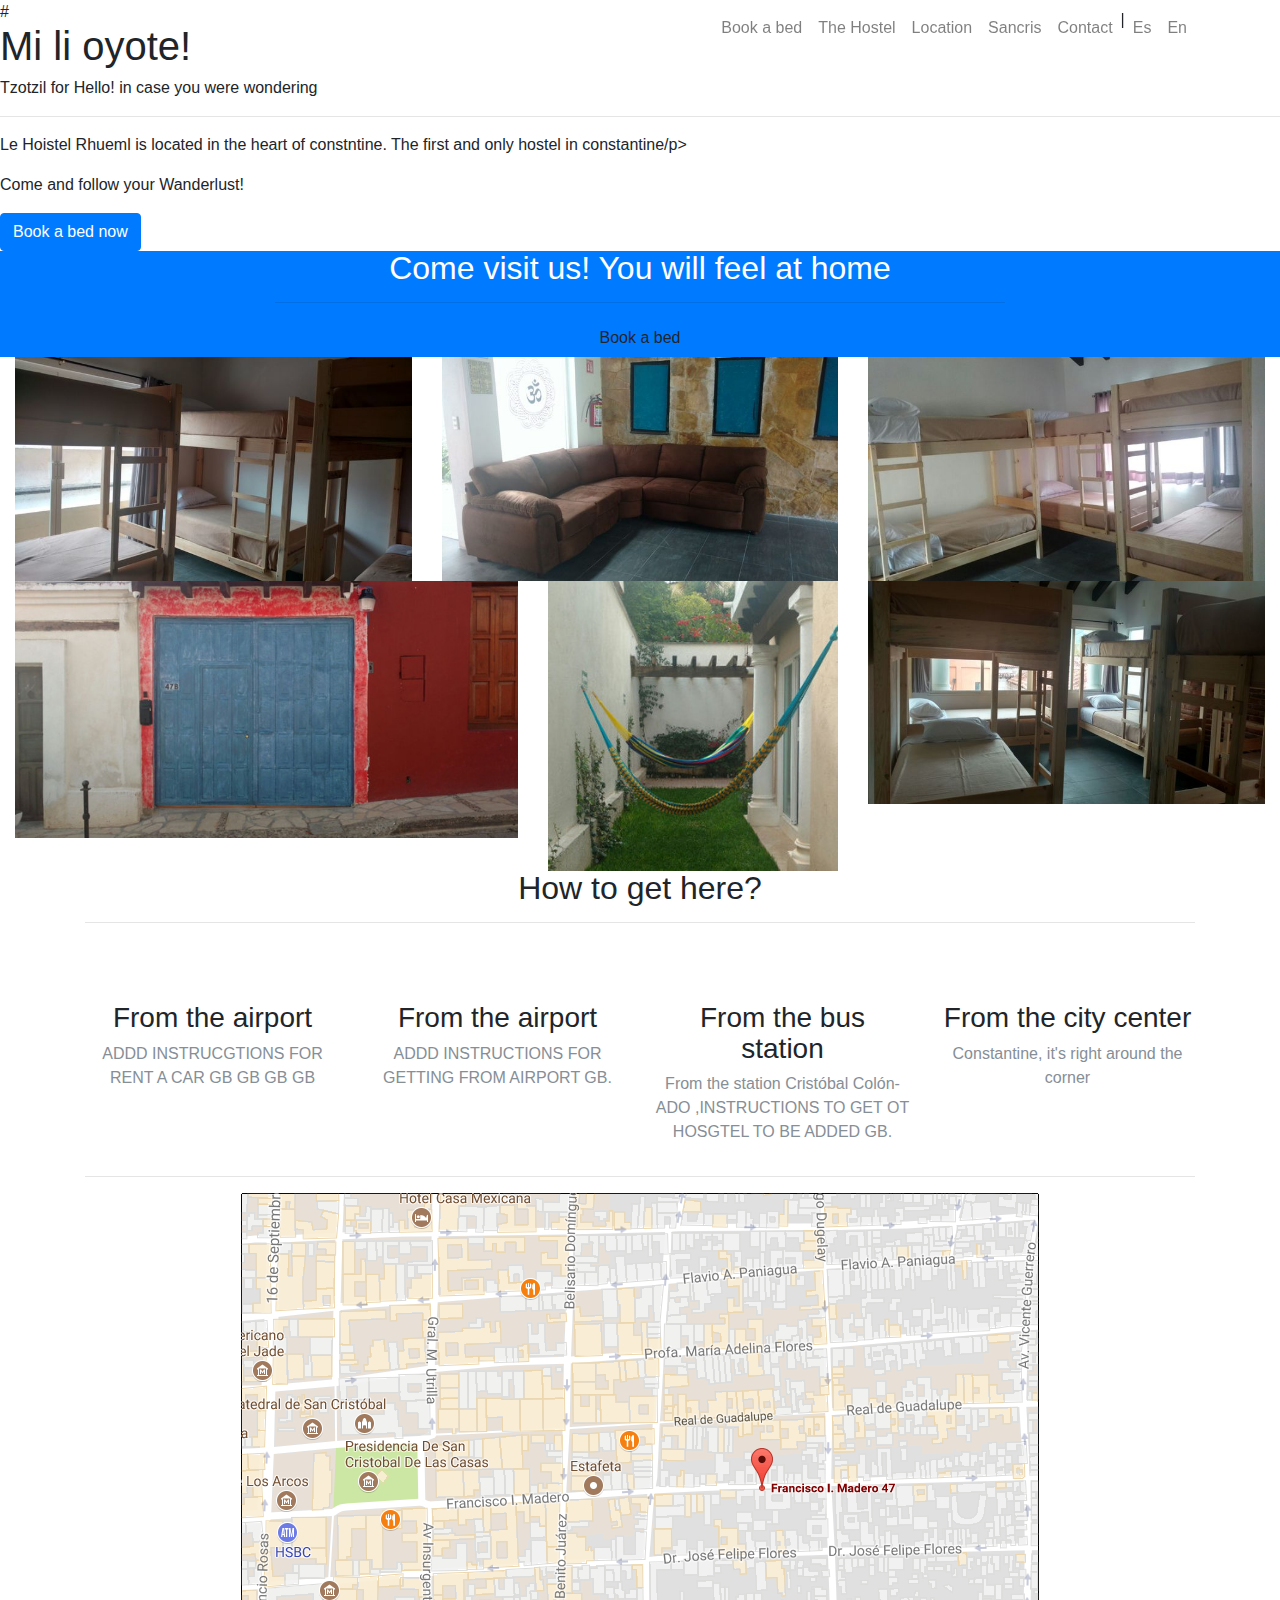
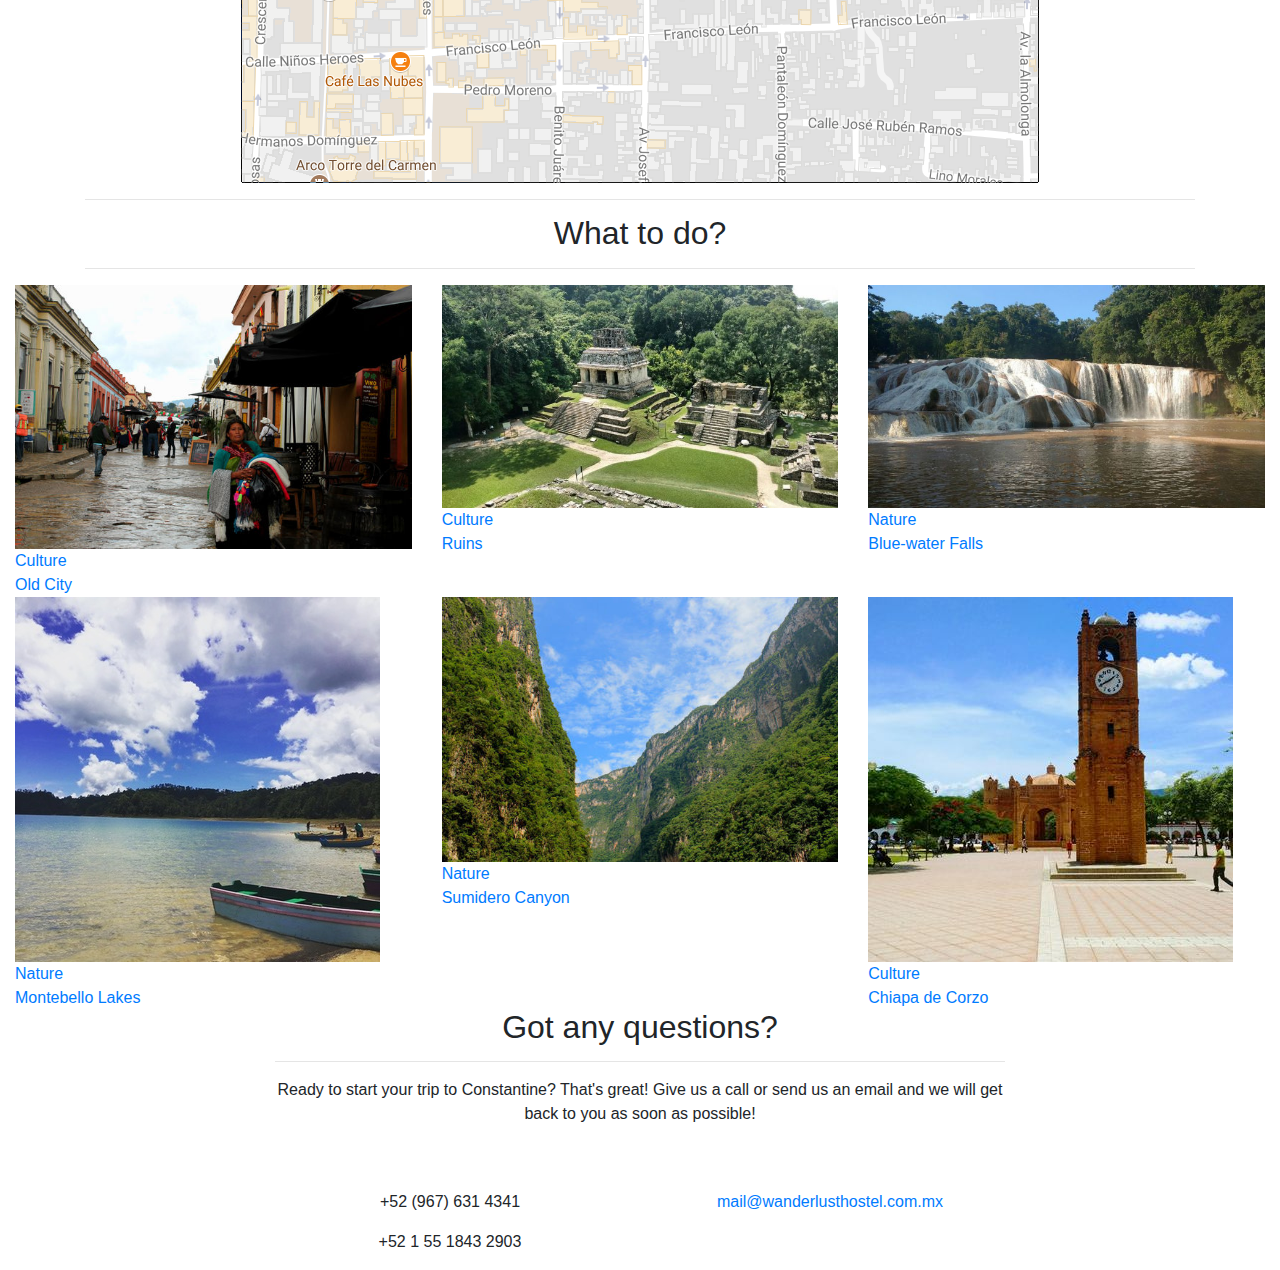
<file: index.html>
<!DOCTYPE html>
<html lang="en">

  <head>

    <meta charset="utf-8">
    <meta name="viewport" content="width=device-width, initial-scale=1, shrink-to-fit=no">
    <meta name="description" content="">
    <meta name="author" content="">

    <title>Le Hostel Rhumel, Constantine</title>

    <!-- Custom styles for this template -->
   <!--<link href="css/bootsplash.css" rel="stylesheet">  -->
  </head>

  <body>
	  <img src="img/logo_rhumel-white.png">
	  <div></div>

  </body>

	<script>

var userLang = navigator.language || navigator.userLanguage; 

if (userLang.includes("en")){
	window.location = "en";
}else{
	window.location = "en"
}

	</script>

</html>
</file>
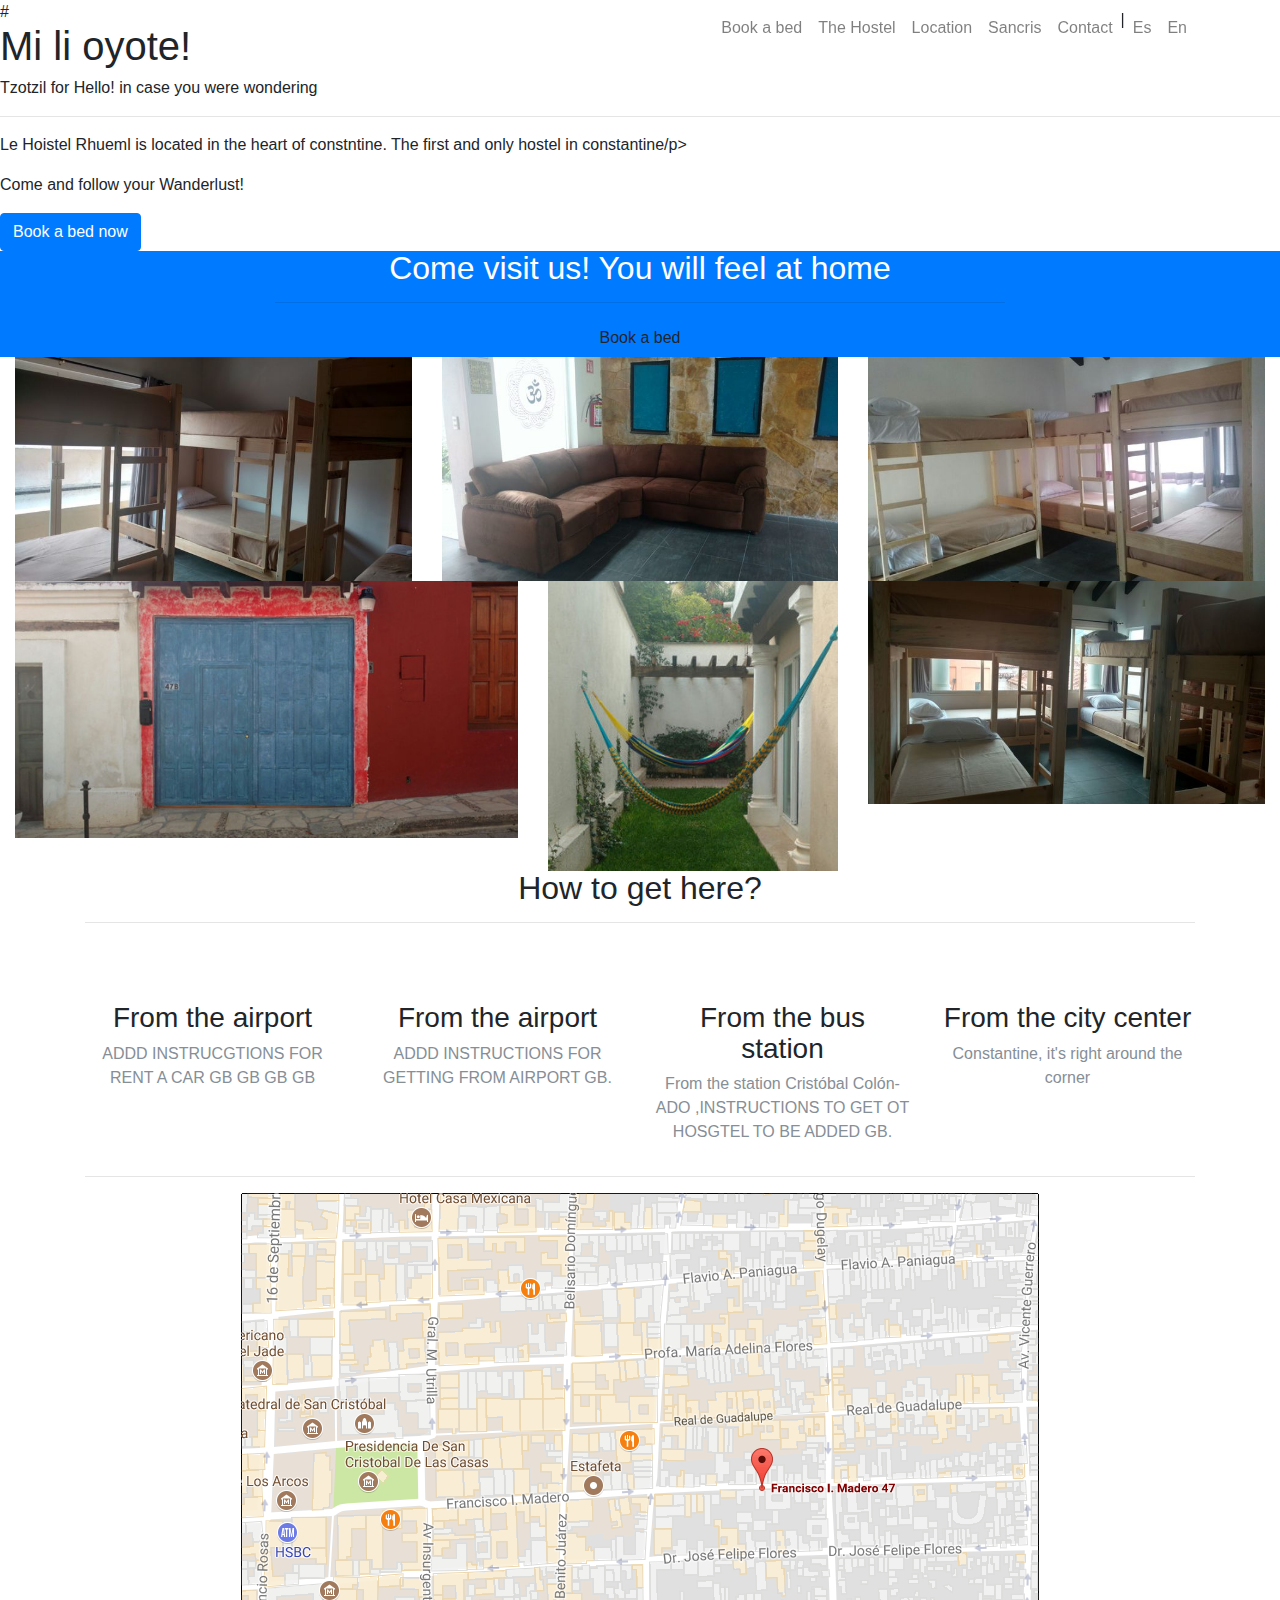
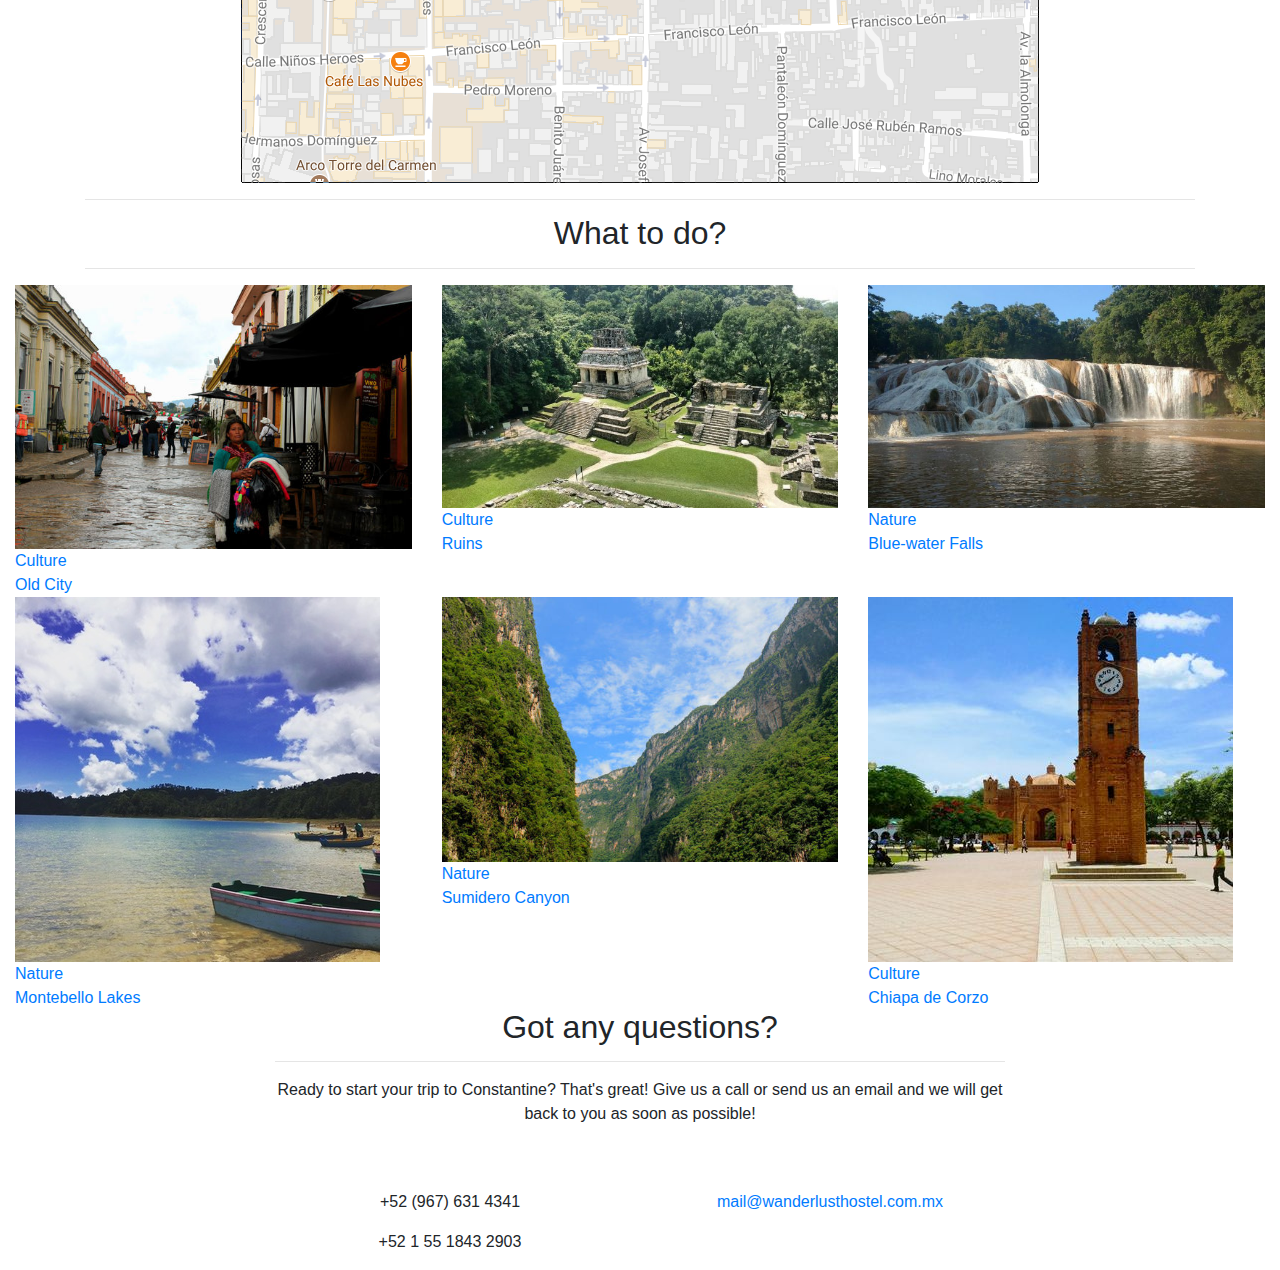
<file: en/index.html>
<!DOCTYPE html>
<html lang="en">

  <head>

    <meta charset="utf-8">
    <meta name="viewport" content="width=device-width, initial-scale=1, shrink-to-fit=no">
    <meta name="description" content="">
    <meta name="author" content="">

    <title>Hostel Le Rhumel, Constantine</title>

    <base href="../" target="_self">

    <!-- Bootstrap core CSS -->
    <link href="vendor/bootstrap/css/bootstrap.min.css" rel="stylesheet">

    <!-- Custom fonts for this template -->
    <link href="vendor/font-awesome/css/font-awesome.min.css" rel="stylesheet" type="text/css">
    <link href='https://fonts.googleapis.com/css?family=Open+Sans:300italic,400italic,600italic,700italic,800italic,400,300,600,700,800' rel='stylesheet' type='text/css'>
    <link href='https://fonts.googleapis.com/css?family=Merriweather:400,300,300italic,400italic,700,700italic,900,900italic' rel='stylesheet' type='text/css'>

    <!-- Plugin CSS -->
    <!-- <link href="vendor/magnific-popup/magnific-popup.css" rel="stylesheet"> -->

    <!-- Custom styles for this template -->#
	<!--
    <link href="css/creative.min.css" rel="stylesheet">
    <link href="css/utils.css" rel="stylesheet">
    <script src="js/location.js"></script>
	-->
	<!-- Global Site Tag (gtag.js) - Google Analytics -->
	<script async src="https://www.googletagmanager.com/gtag/js?id=UA-70923538-2"></script>
	<script>
	  window.dataLayer = window.dataLayer || [];
	  function gtag(){dataLayer.push(arguments);}
	  gtag('js', new Date());

	  gtag('config', 'UA-70923538-2');
	</script>
  <!-- MyAllocator -->
  <script type="text/javascript">
    var bookNowWidth = 610;
    function bookNowApp(e){var t=document.createElement("img");t.style.cursor="pointer";t.src="https://myallocator.com/images/booknow/close_button.png";t.style.zIndex=52;t.style.position="absolute";t.style.left="50%";document.getElementsByTagName("body")[0].appendChild(t);var n=document.createElement("div");n.style.position="fixed";n.style.top="0px";n.style.left="0px";n.style.overflow="hidden";n.style.display="none";n.style.width="100%";n.style.height="100%";n.style.opacity=.7;n.style.MozOpacity=.7;n.style.filter="alpha(opacity=70)";n.style.zIndex=50;n.style.display="block";n.style.backgroundColor="#000000";document.getElementsByTagName("body")[0].appendChild(n);var r=document.createElement("iframe");r.style.width=bookNowWidth+"px";r.style.height="100%";r.style.border="none";r.a="true";r.style.position="absolute";r.style.left="50%";r.style.top="90px";r.style.marginLeft=-(bookNowWidth/2)+"px";r.allowTransparency="true";r.frameBorder = "0";r.style.zIndex=51;r.src="https://myallocator.com/en/booknow/"+e;document.getElementsByTagName("body")[0].appendChild(r);n.addEventListener?n.addEventListener("click",function(){t.parentNode.removeChild(t);n.parentNode.removeChild(n);r.parentNode.removeChild(r)},!1):n.attachEvent("onclick",function(){t.parentNode.removeChild(t);n.parentNode.removeChild(n);r.parentNode.removeChild(r)});t.addEventListener?t.addEventListener("click",function(){t.parentNode.removeChild(t);n.parentNode.removeChild(n);r.parentNode.removeChild(r)},!1):t.attachEvent("onclick",function(){t.parentNode.removeChild(t);n.parentNode.removeChild(n);r.parentNode.removeChild(r)});t.style.marginLeft=bookNowWidth/2-35+"px";t.style.top="58px";window.scroll(0,0)}
  </script>


  </head>

  <body id="page-top">

    <!-- Navigation -->
    <nav class="navbar navbar-expand-lg navbar-light fixed-top" id="mainNav">
      <div class="container">
	      <a class="navbar-brand js-scroll-trigger" href="en/#page-top"></a>
        <button class="navbar-toggler navbar-toggler-right" type="button" data-toggle="collapse" data-target="#navbarResponsive" aria-controls="navbarResponsive" aria-expanded="false" aria-label="Toggle navigation">
          <span class="navbar-toggler-icon"></span>
        </button>
        <div class="collapse navbar-collapse" id="navbarResponsive">
          <ul class="navbar-nav ml-auto">
            <li class="nav-item">
              <a class="nav-link js-scroll-trigger" href="en/#about">Book a bed</a>
            </li>
            <li class="nav-item">
              <a class="nav-link js-scroll-trigger" href="en/#rooms">The Hostel</a>
            </li>
            <li class="nav-item">
              <a class="nav-link js-scroll-trigger" href="en/#services">Location</a>
            </li>
            <li class="nav-item">
              <a class="nav-link js-scroll-trigger" href="en/#portfolio">Sancris</a>
            </li>
            <li class="nav-item">
              <a class="nav-link js-scroll-trigger" href="en/#contact">Contact</a>
            </li>
            <li class="nav-item">
              |
            </li>
	    <li class="nav-item">
              <a class="nav-link js-scroll-trigger" href="es">Es</a>
            </li>
            <li class="nav-item">
              <a class="nav-link js-scroll-trigger" href="en/#page-top">En</a>
            </li>
          </ul>
        </div>
      </div>
    </nav>

    <header class="masthead">
      <div class="header-content">
        <div class="header-content-inner">
          <h1 id="homeHeading">Mi li oyote!</h1>
	  <p>Tzotzil for Hello! in case you were wondering</p>
          <hr>
          <p>Le Hoistel Rhueml is located in the heart of constntine. The first and only hostel in constantine/p>
	  <p>Come and follow your Wanderlust!</p>
          <a class="btn btn-primary btn-xl js-scroll-trigger" href="en/#about">Book a bed now</a>
        </div>
      </div>
    </header>

    <section class="bg-primary" id="about">
      <div class="container">
        <div class="row">
          <div class="col-lg-8 mx-auto text-center">
            <h2 class="section-heading text-white">Come visit us! You will feel at home</h2>
            <hr class="light">
            <a class="btn btn-default btn-xl js-scroll-trigger"  onclick="bookNowApp('hE52fn3HFUp9KAp1x0a5og')" style="cursor:pointer">Book a bed</a>
          </div>
        </div>
      </div>
    </section>
    <section class="p-0" id="rooms">
      <div class="container-fluid">
        <div class="row no-gutter popup-gallery">
          <div class="col-lg-4 col-sm-6">
            <a class="portfolio-box" href="img/rooms/fullsize/1.jpg">
              <img class="img-fluid" src="img/rooms/thumbnails/1.jpg" alt="">
            </a>
          </div>
          <div class="col-lg-4 col-sm-6">
            <a class="portfolio-box" href="img/rooms/fullsize/2.jpg">
              <img class="img-fluid" src="img/rooms/thumbnails/2.jpg" alt="">
            </a>
          </div>
          <div class="col-lg-4 col-sm-6">
            <a class="portfolio-box" href="img/rooms/fullsize/3.jpg">
              <img class="img-fluid" src="img/rooms/thumbnails/3.jpg" alt="">
            </a>
          </div>
          <div class="col-lg-5 col-sm-6">
            <a class="portfolio-box" href="img/rooms/fullsize/4.jpg">
              <img class="img-fluid" src="img/rooms/thumbnails/4.jpg" alt="">
            </a>
          </div>
          <div class="col-lg-3 col-sm-6">
            <a class="portfolio-box" href="img/rooms/fullsize/5.jpg">
              <img class="img-fluid" src="img/rooms/thumbnails/5.jpg" alt="">
            </a>
          </div>
          <div class="col-lg-4 col-sm-6">
            <a class="portfolio-box" href="img/rooms/fullsize/6.jpg">
              <img class="img-fluid" src="img/rooms/thumbnails/6.jpg" alt="">
            </a>
          </div>
        </div>
      </div>
    </section>
    <div class="call-to-action bg-dark gallery-floor">
      <div class="container text-center">
      </div>
    </div>
    <section id="services">
      <div class="container">
        <div class="row">
          <div class="col-lg-12 text-center">
            <h2 class="section-heading">How to get here?</h2>
            <hr class="primary">
          </div>
        </div>
      </div>
      <div class="container">
        <div class="row">
          <div class="col-lg-3 col-md-6 text-center">
            <div onclick="toggleThis('airport1')" class="service-box">
              <i class="fa fa-4x fa-plane text-primary sr-icons"></i>
              <h3>From the airport</h3>
              <p id="airport1" class="text-muted def-hidden">ADDD INSTRUCGTIONS FOR RENT A CAR GB GB GB GB</p>
            </div>
          </div>
          <div class="col-lg-3 col-md-6 text-center">
            <div onclick="toggleThis('airport2')" class="service-box">
              <i class="fa fa-4x fa-taxi text-primary sr-icons"></i>
              <h3>From the airport</h3>
              <p id="airport2" class="text-muted def-hidden">ADDD INSTRUCTIONS FOR GETTING FROM AIRPORT GB.</p>
            </div>
          </div>
          <div class="col-lg-3 col-md-6 text-center">
            <div onclick="toggleThis('bus')" class="service-box">
              <i class="fa fa-4x fa-bus text-primary sr-icons"></i>
              <h3>From the bus station</h3>
              <p id="bus" class="text-muted def-hidden">From the station Crist&oacute;bal Col&oacute;n-ADO ,INSTRUCTIONS TO GET OT HOSGTEL TO BE ADDED GB. </p>
            </div>
          </div>
          <div class="col-lg-3 col-md-6 text-center">
            <div onclick="toggleThis('city')" class="service-box">
              <i class="fa fa-4x fa-rocket text-primary sr-icons"></i>
              <h3>From the city center</h3>
              <p id="city" class="text-muted def-hidden">Constantine, it's right around the corner</p>
            </div>
          </div>
        </div>
      </div>
      <div class="container">
        <div class="row">
          <div class="col-lg-12 text-center">
            <hr class="primary">
	    <a href="https://www.google.de/maps/place/Francisco+I.+Madero+47,+Barrio+de+Guadalupe,+29230+San+Cristóbal+de+las+Casas,+Chis.,+Mexico/@16.7366794,-92.6372924,17z">
	       <img src="img/map.png" style="max-width:100%;width:auto;"/>
	    </a>
            <hr class="primary">
          </div>
        </div>
      </div>
    </section>

    <section class="p-0" id="portfolio">
      <div class="container">
        <div class="row">
          <div class="col-lg-12 text-center">
            <h2 class="section-heading">What to do?</h2>
            <hr class="primary">
          </div>
        </div>
      </div>
      <div class="container-fluid">
        <div class="row no-gutter popup-gallery">
          <div class="col-lg-4 col-sm-6">
            <a class="portfolio-box" href="img/portfolio/fullsize/1.jpg">
              <img class="img-fluid" src="img/portfolio/thumbnails/1.jpg" alt="">
              <div class="portfolio-box-caption">
                <div class="portfolio-box-caption-content">
                  <div class="project-category text-faded">
                    Culture
                  </div>
                  <div class="project-name">
                    Old City
                  </div>
                </div>
              </div>
            </a>
          </div>
          <div class="col-lg-4 col-sm-6">
            <a class="portfolio-box" href="img/portfolio/fullsize/2.jpg">
              <img class="img-fluid" src="img/portfolio/thumbnails/2.jpg" alt="">
              <div class="portfolio-box-caption">
                <div class="portfolio-box-caption-content">
                  <div class="project-category text-faded">
                    Culture
                  </div>
                  <div class="project-name">
                    Ruins
                  </div>
                </div>
              </div>
            </a>
          </div>
          <div class="col-lg-4 col-sm-6">
            <a class="portfolio-box" href="img/portfolio/fullsize/3.jpg">
              <img class="img-fluid" src="img/portfolio/thumbnails/3.jpg" alt="">
              <div class="portfolio-box-caption">
                <div class="portfolio-box-caption-content">
                  <div class="project-category text-faded">
                    Nature
                  </div>
                  <div class="project-name">
                    Blue-water Falls
                  </div>
                </div>
              </div>
            </a>
          </div>
          <div class="col-lg-4 col-sm-6">
            <a class="portfolio-box" href="img/portfolio/fullsize/4.jpg">
              <img class="img-fluid" src="img/portfolio/thumbnails/4.jpg" alt="">
              <div class="portfolio-box-caption">
                <div class="portfolio-box-caption-content">
                  <div class="project-category text-faded">
                    Nature
                  </div>
                  <div class="project-name">
                    Montebello Lakes
                  </div>
                </div>
              </div>
            </a>
          </div>
          <div class="col-lg-4 col-sm-6">
            <a class="portfolio-box" href="img/portfolio/fullsize/5.jpg">
              <img class="img-fluid" src="img/portfolio/thumbnails/5.jpg" alt="">
              <div class="portfolio-box-caption">
                <div class="portfolio-box-caption-content">
                  <div class="project-category text-faded">
                    Nature
                  </div>
                  <div class="project-name">
                    Sumidero Canyon
                  </div>
                </div>
              </div>
            </a>
          </div>
          <div class="col-lg-4 col-sm-6">
            <a class="portfolio-box" href="img/portfolio/fullsize/6.jpg">
              <img class="img-fluid" src="img/portfolio/thumbnails/6.jpg" alt="">
              <div class="portfolio-box-caption">
                <div class="portfolio-box-caption-content">
                  <div class="project-category text-faded">
                    Culture
                  </div>
                  <div class="project-name">
                    Chiapa de Corzo
                  </div>
                </div>
              </div>
            </a>
          </div>
        </div>
      </div>
    </section>

    <!--div class="call-to-action bg-dark">
      <div class="container text-center">
        <h2>Do something</h2>
        <a class="btn btn-default btn-xl sr-button" href="">Wawawa!</a>
      </div>
    </div-->

    <section id="contact">
      <div class="container">
        <div class="row">
          <div class="col-lg-8 mx-auto text-center">
            <h2 class="section-heading">Got any questions?</h2>
            <hr class="primary">
            <p>Ready to start your trip to Constantine? That's great! Give us a call or send us an email and we will get back to you as soon as possible!</p>
          </div>
        </div>
        <div class="row">
          <div class="col-lg-4 ml-auto text-center">
            <i class="fa fa-phone fa-3x sr-contact"></i>
            <p>+52 (967) 631 4341</p>
	    <p>+52 1 55 1843 2903</p>
          </div>
          <div class="col-lg-4 mr-auto text-center">
            <i class="fa fa-envelope-o fa-3x sr-contact"></i>
            <p>
              <a href="mailto:mail@wanderlusthostel.com.mx">mail@wanderlusthostel.com.mx</a>
            </p>
          </div>
        </div>
      </div>
    </section>

    <!-- Bootstrap core JavaScript -->
    <script src="vendor/jquery/jquery.min.js"></script>
    <script src="vendor/popper/popper.min.js"></script>
    <script src="vendor/bootstrap/js/bootstrap.min.js"></script>

    <!-- Plugin JavaScript -->
    <script src="vendor/jquery-easing/jquery.easing.min.js"></script>
    <script src="vendor/scrollreveal/scrollreveal.min.js"></script>
    <script src="vendor/magnific-popup/jquery.magnific-popup.min.js"></script>

    <!-- Custom scripts for this template -->
    <script src="js/creative.min.js"></script>

  </body>

</html>
</file>
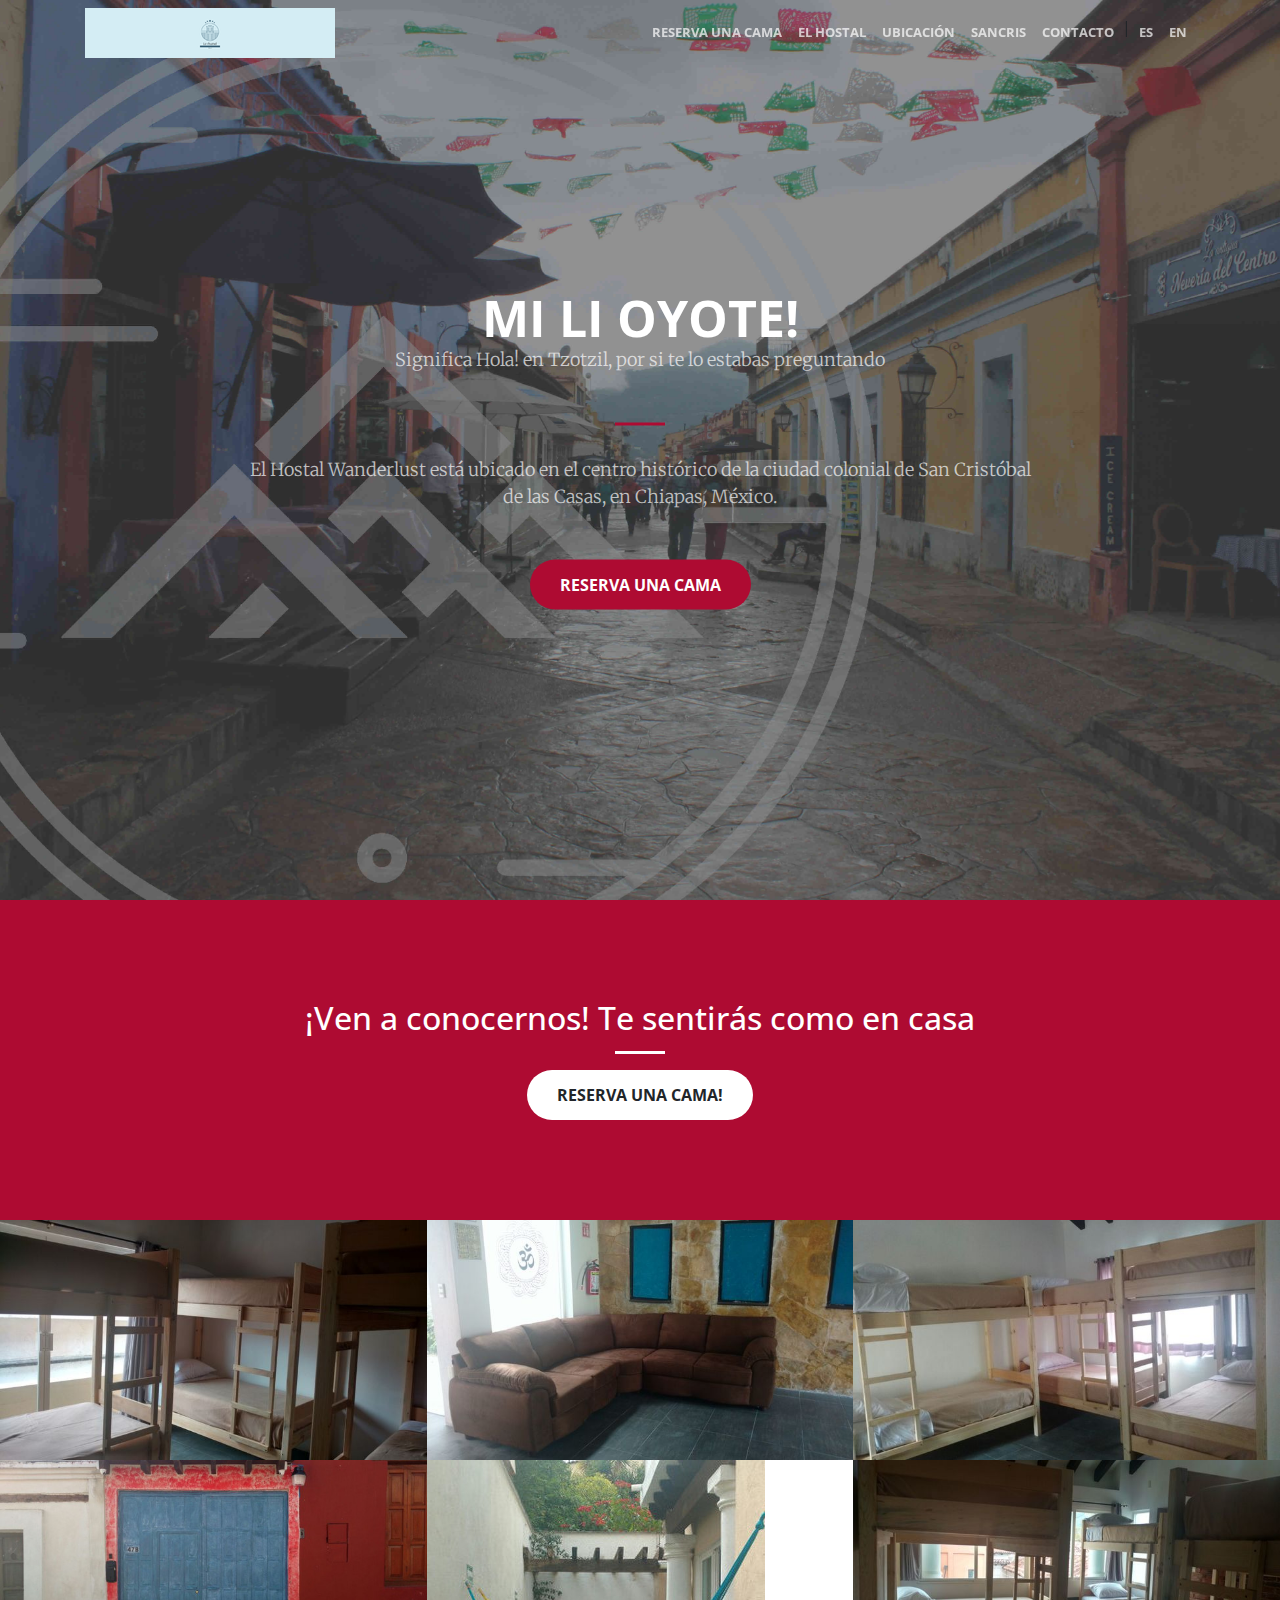
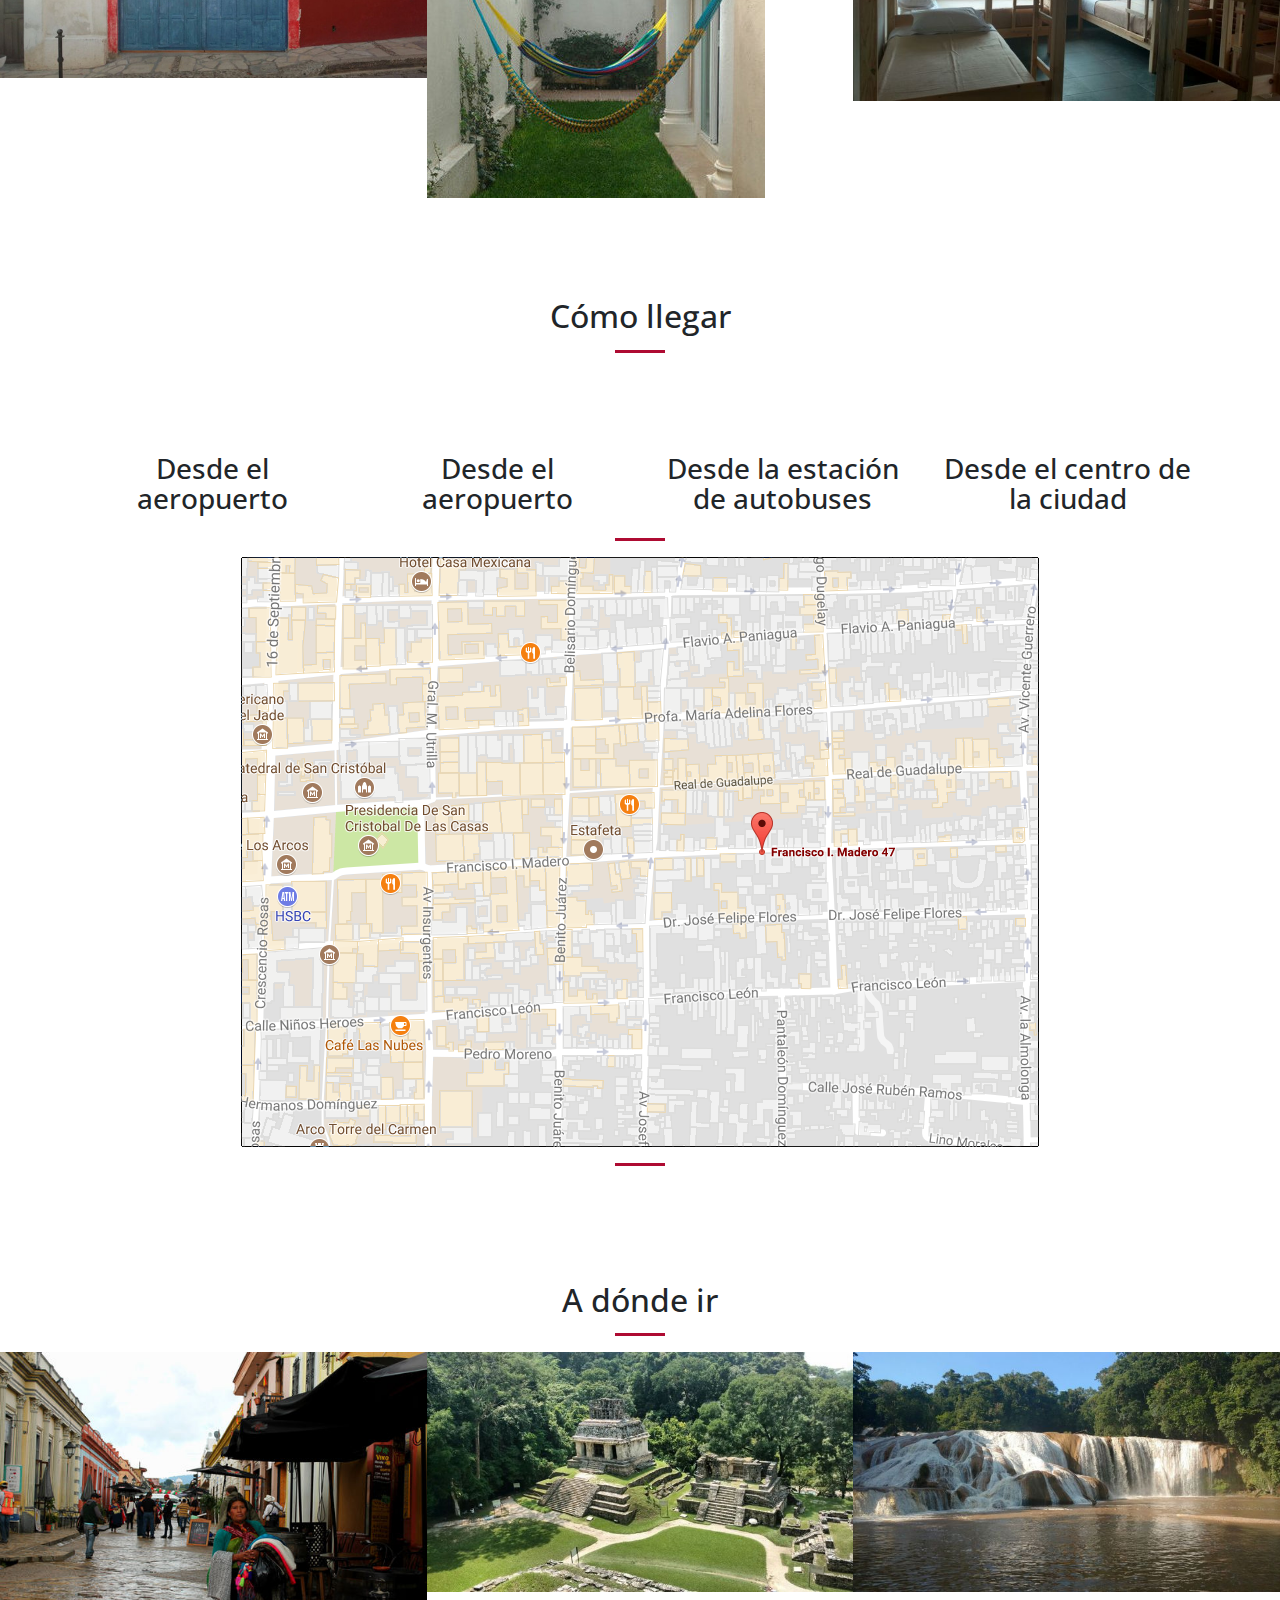
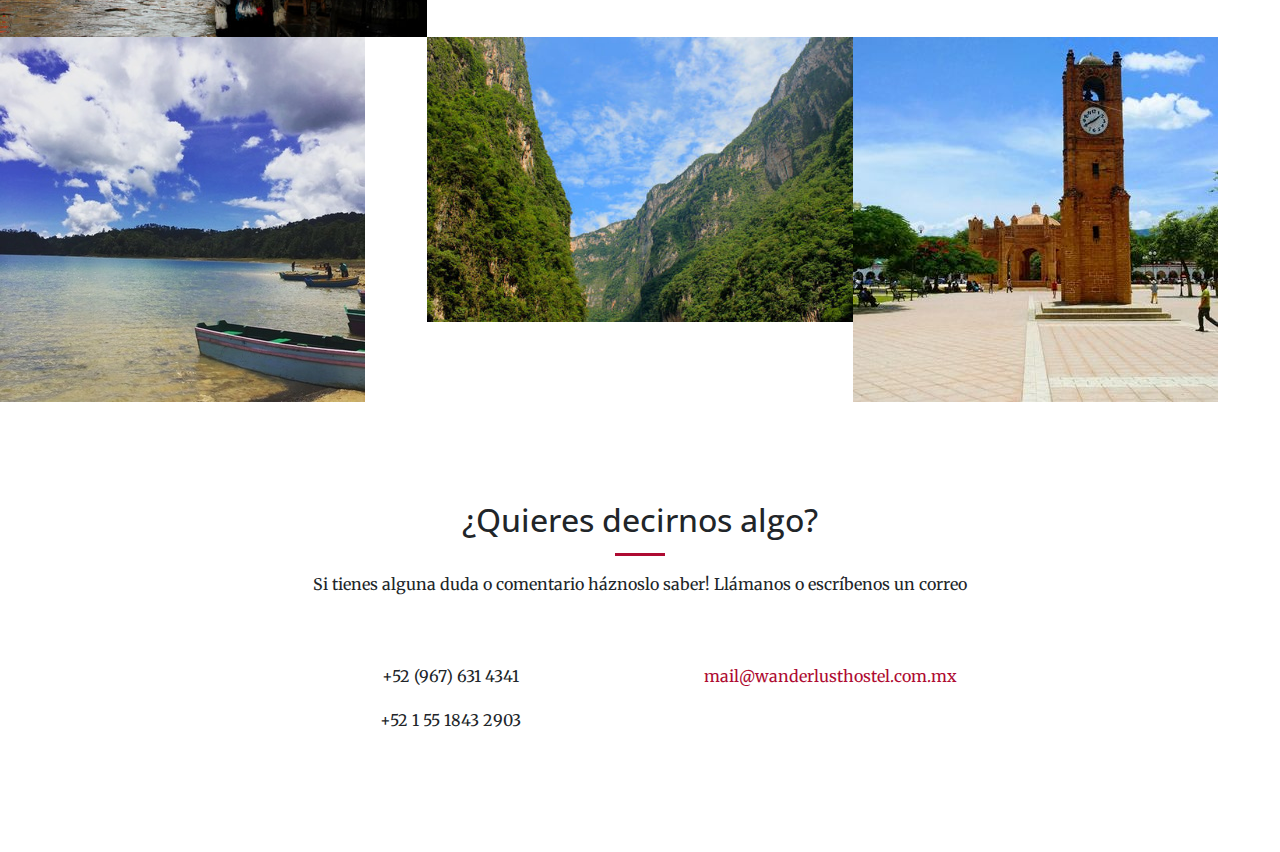
<file: es/index.html>
<!DOCTYPE html>
<html lang="es">

  <head>

    <meta charset="utf-8">
    <meta name="viewport" content="width=device-width, initial-scale=1, shrink-to-fit=no">
    <meta name="description" content="">
    <meta name="author" content="">

    <title>Hostel Wanderlust, San Cristobal de las Casas</title>

    <base href="../" target="_self">

    <!-- Bootstrap core CSS -->
    <link href="vendor/bootstrap/css/bootstrap.min.css" rel="stylesheet">

    <!-- Custom fonts for this template -->
    <link href="vendor/font-awesome/css/font-awesome.min.css" rel="stylesheet" type="text/css">
    <link href='https://fonts.googleapis.com/css?family=Open+Sans:300italic,400italic,600italic,700italic,800italic,400,300,600,700,800' rel='stylesheet' type='text/css'>
    <link href='https://fonts.googleapis.com/css?family=Merriweather:400,300,300italic,400italic,700,700italic,900,900italic' rel='stylesheet' type='text/css'>

    <!-- Plugin CSS -->
    <link href="vendor/magnific-popup/magnific-popup.css" rel="stylesheet">

    <!-- Custom styles for this template -->
    <link href="css/creative.min.css" rel="stylesheet">
    <link href="css/utils.css" rel="stylesheet">
    <script src="js/location.js"></script>


	<!-- Global Site Tag (gtag.js) - Google Analytics -->
	<script async src="https://www.googletagmanager.com/gtag/js?id=UA-70923538-2"></script>
	<script>
	  window.dataLayer = window.dataLayer || [];
	  function gtag(){dataLayer.push(arguments);}
	  gtag('js', new Date());

	  gtag('config', 'UA-70923538-2');
	</script>
  <!-- MyAllocator -->
  <script type="text/javascript">
    var bookNowWidth = 610;
    function bookNowApp(e){var t=document.createElement("img");t.style.cursor="pointer";t.src="https://myallocator.com/images/booknow/close_button.png";t.style.zIndex=52;t.style.position="absolute";t.style.left="50%";document.getElementsByTagName("body")[0].appendChild(t);var n=document.createElement("div");n.style.position="fixed";n.style.top="0px";n.style.left="0px";n.style.overflow="hidden";n.style.display="none";n.style.width="100%";n.style.height="100%";n.style.opacity=.7;n.style.MozOpacity=.7;n.style.filter="alpha(opacity=70)";n.style.zIndex=50;n.style.display="block";n.style.backgroundColor="#000000";document.getElementsByTagName("body")[0].appendChild(n);var r=document.createElement("iframe");r.style.width=bookNowWidth+"px";r.style.height="100%";r.style.border="none";r.a="true";r.style.position="absolute";r.style.left="50%";r.style.top="90px";r.style.marginLeft=-(bookNowWidth/2)+"px";r.allowTransparency="true";r.frameBorder = "0";r.style.zIndex=51;r.src="https://myallocator.com/en/booknow/"+e;document.getElementsByTagName("body")[0].appendChild(r);n.addEventListener?n.addEventListener("click",function(){t.parentNode.removeChild(t);n.parentNode.removeChild(n);r.parentNode.removeChild(r)},!1):n.attachEvent("onclick",function(){t.parentNode.removeChild(t);n.parentNode.removeChild(n);r.parentNode.removeChild(r)});t.addEventListener?t.addEventListener("click",function(){t.parentNode.removeChild(t);n.parentNode.removeChild(n);r.parentNode.removeChild(r)},!1):t.attachEvent("onclick",function(){t.parentNode.removeChild(t);n.parentNode.removeChild(n);r.parentNode.removeChild(r)});t.style.marginLeft=bookNowWidth/2-35+"px";t.style.top="58px";window.scroll(0,0)}
  </script>



  </head>

  <body id="page-top">

    <!-- Navigation -->
    <nav class="navbar navbar-expand-lg navbar-light fixed-top" id="mainNav">
      <div class="container">
	      <a class="navbar-brand js-scroll-trigger" href="es/#page-top"></a>
        <button class="navbar-toggler navbar-toggler-right" type="button" data-toggle="collapse" data-target="#navbarResponsive" aria-controls="navbarResponsive" aria-expanded="false" aria-label="Toggle navigation">
          <span class="navbar-toggler-icon"></span>
        </button>
        <div class="collapse navbar-collapse" id="navbarResponsive">
          <ul class="navbar-nav ml-auto">
            <li class="nav-item">
              <a class="nav-link js-scroll-trigger" href="es/#about">Reserva una cama</a>
            </li>
            <li class="nav-item">
              <a class="nav-link js-scroll-trigger" href="es/#rooms">El Hostal</a>
            </li>
            <li class="nav-item">
              <a class="nav-link js-scroll-trigger" href="es/#services">Ubicaci&oacute;n</a>
            </li>
            <li class="nav-item">
              <a class="nav-link js-scroll-trigger" href="es/#portfolio">Sancris</a>
            </li>
            <li class="nav-item">
              <a class="nav-link js-scroll-trigger" href="es/#contact">Contacto</a>
            </li>
            <li class="nav-item">
              |
            </li>
            <li class="nav-item">
              <a class="nav-link js-scroll-trigger" href="es/#page-top">Es</a>
            </li>
            <li class="nav-item">
              <a class="nav-link js-scroll-trigger" href="en">En</a>
            </li>
          </ul>
        </div>
      </div>
    </nav>

    <header class="masthead">
      <div class="header-content">
        <div class="header-content-inner">
          <h1 id="homeHeading">Mi li oyote!</h1>
	  <p>Significa Hola! en Tzotzil, por si te lo estabas preguntando</p>
          <hr>
          <p>El Hostal Wanderlust est&aacute; ubicado en el centro hist&oacute;rico de la ciudad  colonial de San Crist&oacute;bal de las Casas, en  Chiapas, M&eacute;xico.</p>
          <a class="btn btn-primary btn-xl js-scroll-trigger" href="es/#about">Reserva una cama</a>
        </div>
      </div>
    </header>

    <section class="bg-primary" id="about">
      <div class="container">
        <div class="row">
          <div class="col-lg-8 mx-auto text-center">
            <h2 class="section-heading text-white">¡Ven a conocernos! Te sentir&aacute;s como en casa</h2>
            <hr class="light">
            <a class="btn btn-default btn-xl js-scroll-trigger"  onclick="bookNowApp('hE52fn3HFUp9KAp1x0a5og')" style="cursor:pointer">Reserva una cama!</a>
          </div>
        </div>
      </div>
    </section>
    <section class="p-0" id="rooms">
      <div class="container-fluid">
        <div class="row no-gutter popup-gallery">
          <div class="col-lg-4 col-sm-6">
            <a class="portfolio-box" href="img/rooms/fullsize/1.jpg">
              <img class="img-fluid" src="img/rooms/thumbnails/1.jpg" alt="">
            </a>
          </div>
          <div class="col-lg-4 col-sm-6">
            <a class="portfolio-box" href="img/rooms/fullsize/2.jpg">
              <img class="img-fluid" src="img/rooms/thumbnails/2.jpg" alt="">
            </a>
          </div>
          <div class="col-lg-4 col-sm-6">
            <a class="portfolio-box" href="img/rooms/fullsize/3.jpg">
              <img class="img-fluid" src="img/rooms/thumbnails/3.jpg" alt="">
            </a>
          </div>
          <div class="col-lg-4 col-sm-6">
            <a class="portfolio-box" href="img/rooms/fullsize/4.jpg">
              <img class="img-fluid" src="img/rooms/thumbnails/4.jpg" alt="">
            </a>
          </div>
          <div class="col-lg-4 col-sm-6">
            <a class="portfolio-box" href="img/rooms/fullsize/5.jpg">
              <img class="img-fluid" src="img/rooms/thumbnails/5.jpg" alt="">
            </a>
          </div>
          <div class="col-lg-4 col-sm-6">
            <a class="portfolio-box" href="img/rooms/fullsize/6.jpg">
              <img class="img-fluid" src="img/rooms/thumbnails/6.jpg" alt="">
            </a>
          </div>
        </div>
      </div>
    </section>
    <section id="services">
      <div class="container">
        <div class="row">
          <div class="col-lg-12 text-center">
            <h2 class="section-heading">C&oacute;mo llegar</h2>
            <hr class="primary">
          </div>
        </div>
      </div>
      <div class="container">
        <div class="row">
          <div class="col-lg-3 col-md-6 text-center">
            <div onclick="toggleThis('airport1')" class="service-box">
              <i class="fa fa-4x fa-plane text-primary sr-icons"></i>
              <h3>Desde el aeropuerto</h3>
              <p id="airport1" class="text-muted def-hidden">Si decides rentar un coche, toma la Carretera Federal 157 hacia Tuxtla y s&iacute;guela hasta llegar a la Carretera Federal 160. T&oacute;mala con direcci&oacute;n a Chiapa de Corzo y 10km antes de llegar toma la carretera 190 hasta Sancris, son 48km m&aacute;s.</p>
            </div>
          </div>
          <div class="col-lg-3 col-md-6 text-center">
            <div onclick="toggleThis('airport2')" class="service-box">
              <i class="fa fa-4x fa-taxi text-primary sr-icons"></i>
              <h3>Desde el aeropuerto</h3>
              <p id="airport2" class="text-muted def-hidden">Desde el aeropuerto de Tuxtla Guti&eacute;rrez puedes tomar un autob&uacute;s a la estaci&oacute;n Crist&oacute;bal Col&oacute;n-ADO es San Crist&oacute;bal de las Casas o tomar un taxi, si vienes en grupo puede valer la pena.</p>
            </div>
          </div>
          <div class="col-lg-3 col-md-6 text-center">
            <div onclick="toggleThis('bus')" class="service-box">
              <i class="fa fa-4x fa-bus text-primary sr-icons"></i>
              <h3>Desde la estaci&oacute;n de autobuses</h3>
	      <p id="bus" class="text-muted def-hidden">Desde la estación Crist&oacute;bal Col&oacute;n-ADO , camina por Insurgentes hacia el centro de la ciudad hasta llegar a la calle Francisco I. Madero. </p>
            </div>
          </div>
          <div class="col-lg-3 col-md-6 text-center">
            <div onclick="toggleThis('city')" class="service-box">
              <i class="fa fa-4x fa-rocket text-primary sr-icons"></i>
              <h3>Desde el centro de la ciudad</h3>
	      <p id="city" class="text-muted def-hidden">Toma la calle Francisco I. Madero y busca el n&uacute;mero 47B de tu lado derecho, est&aacute; a tres cuadras!</p>
            </div>
          </div>
        </div>
      </div>
      <div class="container">
        <div class="row">
          <div class="col-lg-12 text-center">
            <hr class="primary">
	    <a href="https://www.google.de/maps/place/Francisco+I.+Madero+47,+Barrio+de+Guadalupe,+29230+San+Cristóbal+de+las+Casas,+Chis.,+Mexico/@16
.7366794,-92.6372924,17z">
	       <img src="img/map.png" style="max-width:100%;width:auto;"/>
	    </a>
            <hr class="primary">
          </div>
        </div>
      </div>
    </section>


    <section class="p-0" id="portfolio">
      <div class="container">
        <div class="row">
          <div class="col-lg-12 text-center">
            <h2 class="section-heading">A d&oacute;nde ir</h2>
            <hr class="primary">
          </div>
        </div>
      </div>
      <div class="container-fluid">
        <div class="row no-gutter popup-gallery">
          <div class="col-lg-4 col-sm-6">
            <a class="portfolio-box" href="img/portfolio/fullsize/1.jpg">
              <img class="img-fluid" src="img/portfolio/thumbnails/1.jpg" alt="">
              <div class="portfolio-box-caption">
                <div class="portfolio-box-caption-content">
                  <div class="project-category text-faded">
                    Cultura
                  </div>
                  <div class="project-name">
					Centro hist&oacute;rico
                  </div>
                </div>
              </div>
            </a>
          </div>
          <div class="col-lg-4 col-sm-6">
            <a class="portfolio-box" href="img/portfolio/fullsize/2.jpg">
              <img class="img-fluid" src="img/portfolio/thumbnails/2.jpg" alt="">
              <div class="portfolio-box-caption">
                <div class="portfolio-box-caption-content">
                  <div class="project-category text-faded">
                    Cultura
                  </div>
                  <div class="project-name">
                    Ruinas 
                  </div>
                </div>
              </div>
            </a>
          </div>
          <div class="col-lg-4 col-sm-6">
            <a class="portfolio-box" href="img/portfolio/fullsize/3.jpg">
              <img class="img-fluid" src="img/portfolio/thumbnails/3.jpg" alt="">
              <div class="portfolio-box-caption">
                <div class="portfolio-box-caption-content">
                  <div class="project-category text-faded">
                    Naturaleza
                  </div>
                  <div class="project-name">
                    Cascadas de Agua Azul 
                  </div>
                </div>
              </div>
            </a>
          </div>
          <div class="col-lg-4 col-sm-6">
            <a class="portfolio-box" href="img/portfolio/fullsize/4.jpg">
              <img class="img-fluid" src="img/portfolio/thumbnails/4.jpg" alt="">
              <div class="portfolio-box-caption">
                <div class="portfolio-box-caption-content">
                  <div class="project-category text-faded">
                    Naturaleza
                  </div>
                  <div class="project-name">
                    Lagunas Montebello
                  </div>
                </div>
              </div>
            </a>
          </div>
          <div class="col-lg-4 col-sm-6">
            <a class="portfolio-box" href="img/portfolio/fullsize/5.jpg">
              <img class="img-fluid" src="img/portfolio/thumbnails/5.jpg" alt="">
              <div class="portfolio-box-caption">
                <div class="portfolio-box-caption-content">
                  <div class="project-category text-faded">
                    Naturaleza
                  </div>
                  <div class="project-name">
                    Ca&ntilde;&oacute;n del Sumidero
                  </div>
                </div>
              </div>
            </a>
          </div>
          <div class="col-lg-4 col-sm-6">
            <a class="portfolio-box" href="img/portfolio/fullsize/6.jpg">
              <img class="img-fluid" src="img/portfolio/thumbnails/6.jpg" alt="">
              <div class="portfolio-box-caption">
                <div class="portfolio-box-caption-content">
                  <div class="project-category text-faded">
                    Cultura
                  </div>
                  <div class="project-name">
                    Chiapa de Corzo
                  </div>
                </div>
              </div>
            </a>
          </div>
        </div>
      </div>
    </section>

    <!--div class="call-to-action bg-dark">
      <div class="container text-center">
        <h2>Algo</h2>
        <a class="btn btn-default btn-xl sr-button" href="">Wawawa!</a>
      </div>
    </div-->

    <section id="contact">
      <div class="container">
        <div class="row">
          <div class="col-lg-8 mx-auto text-center">
            <h2 class="section-heading">¿Quieres decirnos algo?</h2>
            <hr class="primary">
            <p>Si tienes alguna duda o comentario h&aacute;znoslo saber! Ll&aacute;manos o escr&iacute;benos un correo</p>
          </div>
        </div>
        <div class="row">
          <div class="col-lg-4 ml-auto text-center">
            <i class="fa fa-phone fa-3x sr-contact"></i>
            <p>+52 (967) 631 4341</p>
	    <p>+52 1 55 1843 2903</p>
          </div>
          <div class="col-lg-4 mr-auto text-center">
            <i class="fa fa-envelope-o fa-3x sr-contact"></i>
            <p>
              <a href="mailto:mail@wanderlusthostel.com.mx">mail@wanderlusthostel.com.mx</a>
            </p>
          </div>
        </div>
      </div>
    </section>

    <!-- Bootstrap core JavaScript -->
    <script src="vendor/jquery/jquery.min.js"></script>
    <script src="vendor/popper/popper.min.js"></script>
    <script src="vendor/bootstrap/js/bootstrap.min.js"></script>

    <!-- Plugin JavaScript -->
    <script src="vendor/jquery-easing/jquery.easing.min.js"></script>
    <script src="vendor/scrollreveal/scrollreveal.min.js"></script>
    <script src="vendor/magnific-popup/jquery.magnific-popup.min.js"></script>

    <!-- Custom scripts for this template -->
    <script src="js/creative.min.js"></script>

  </body>

</html>
</file>
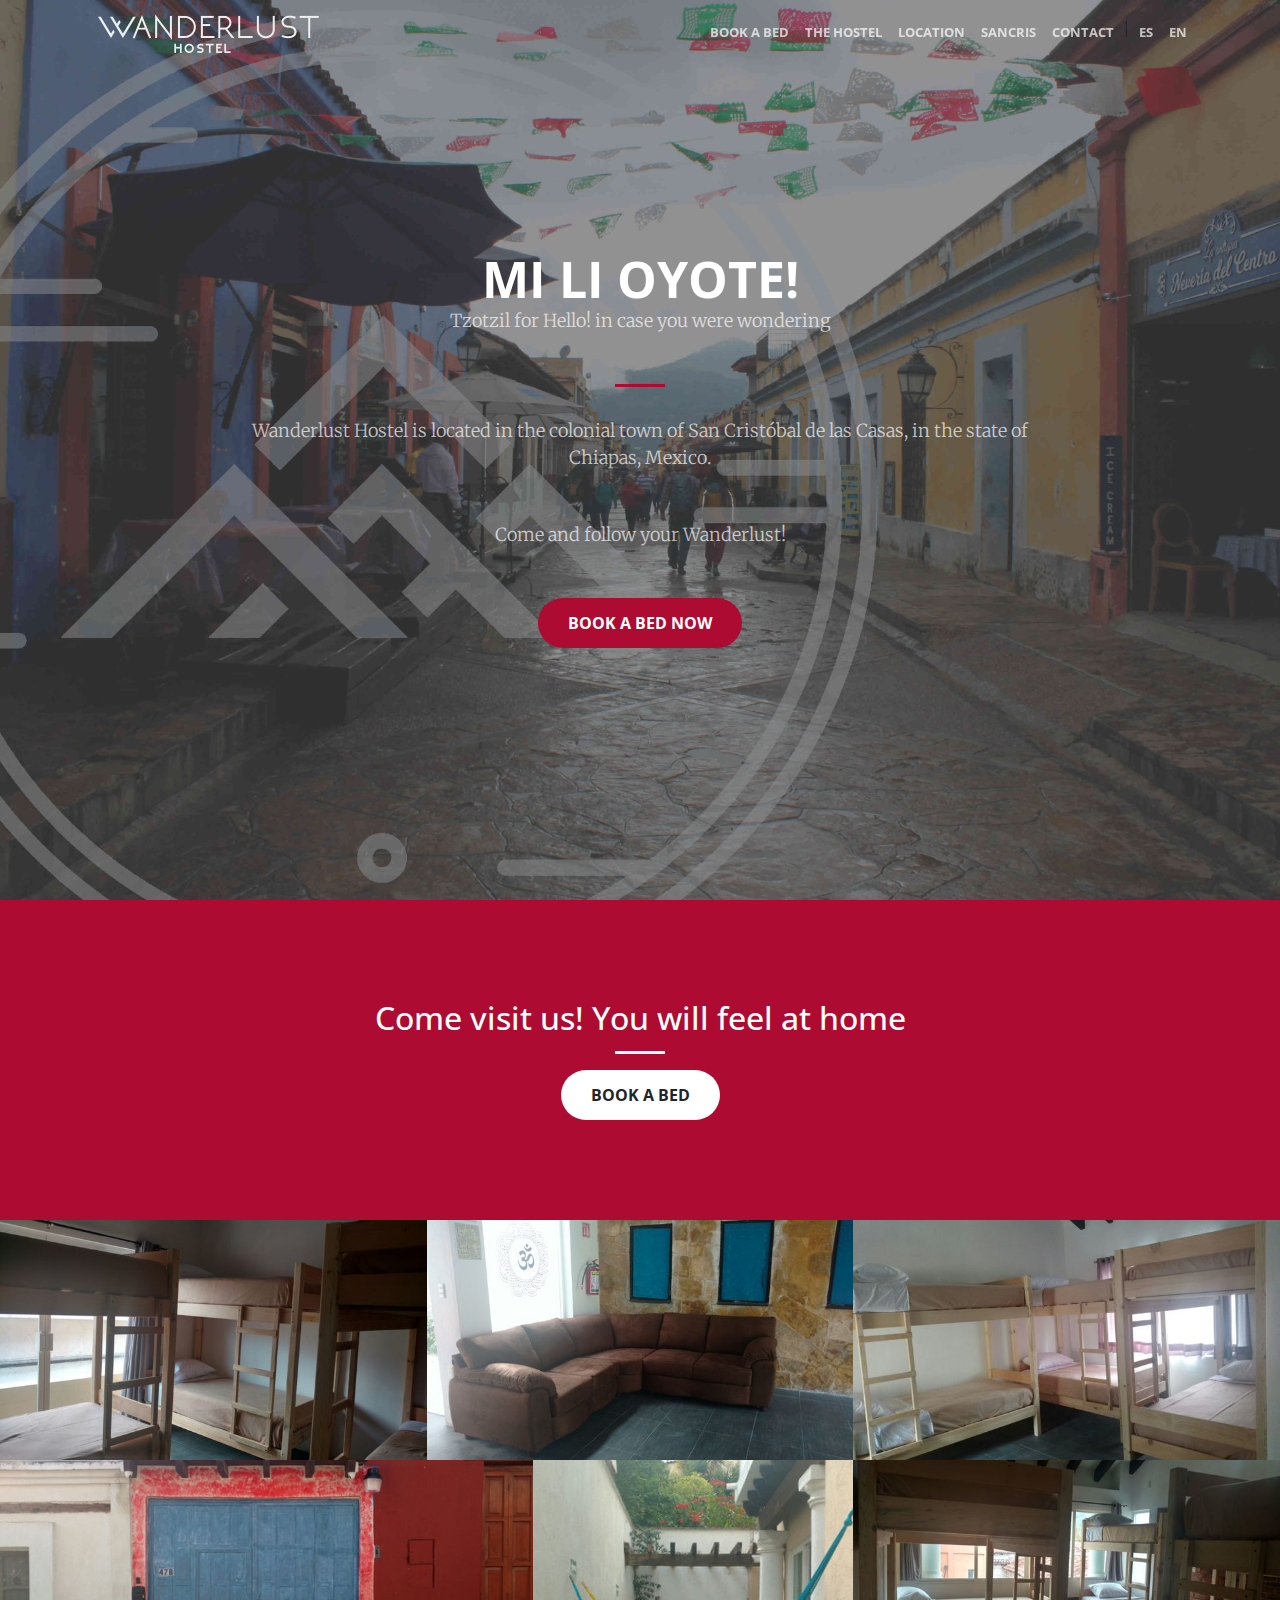
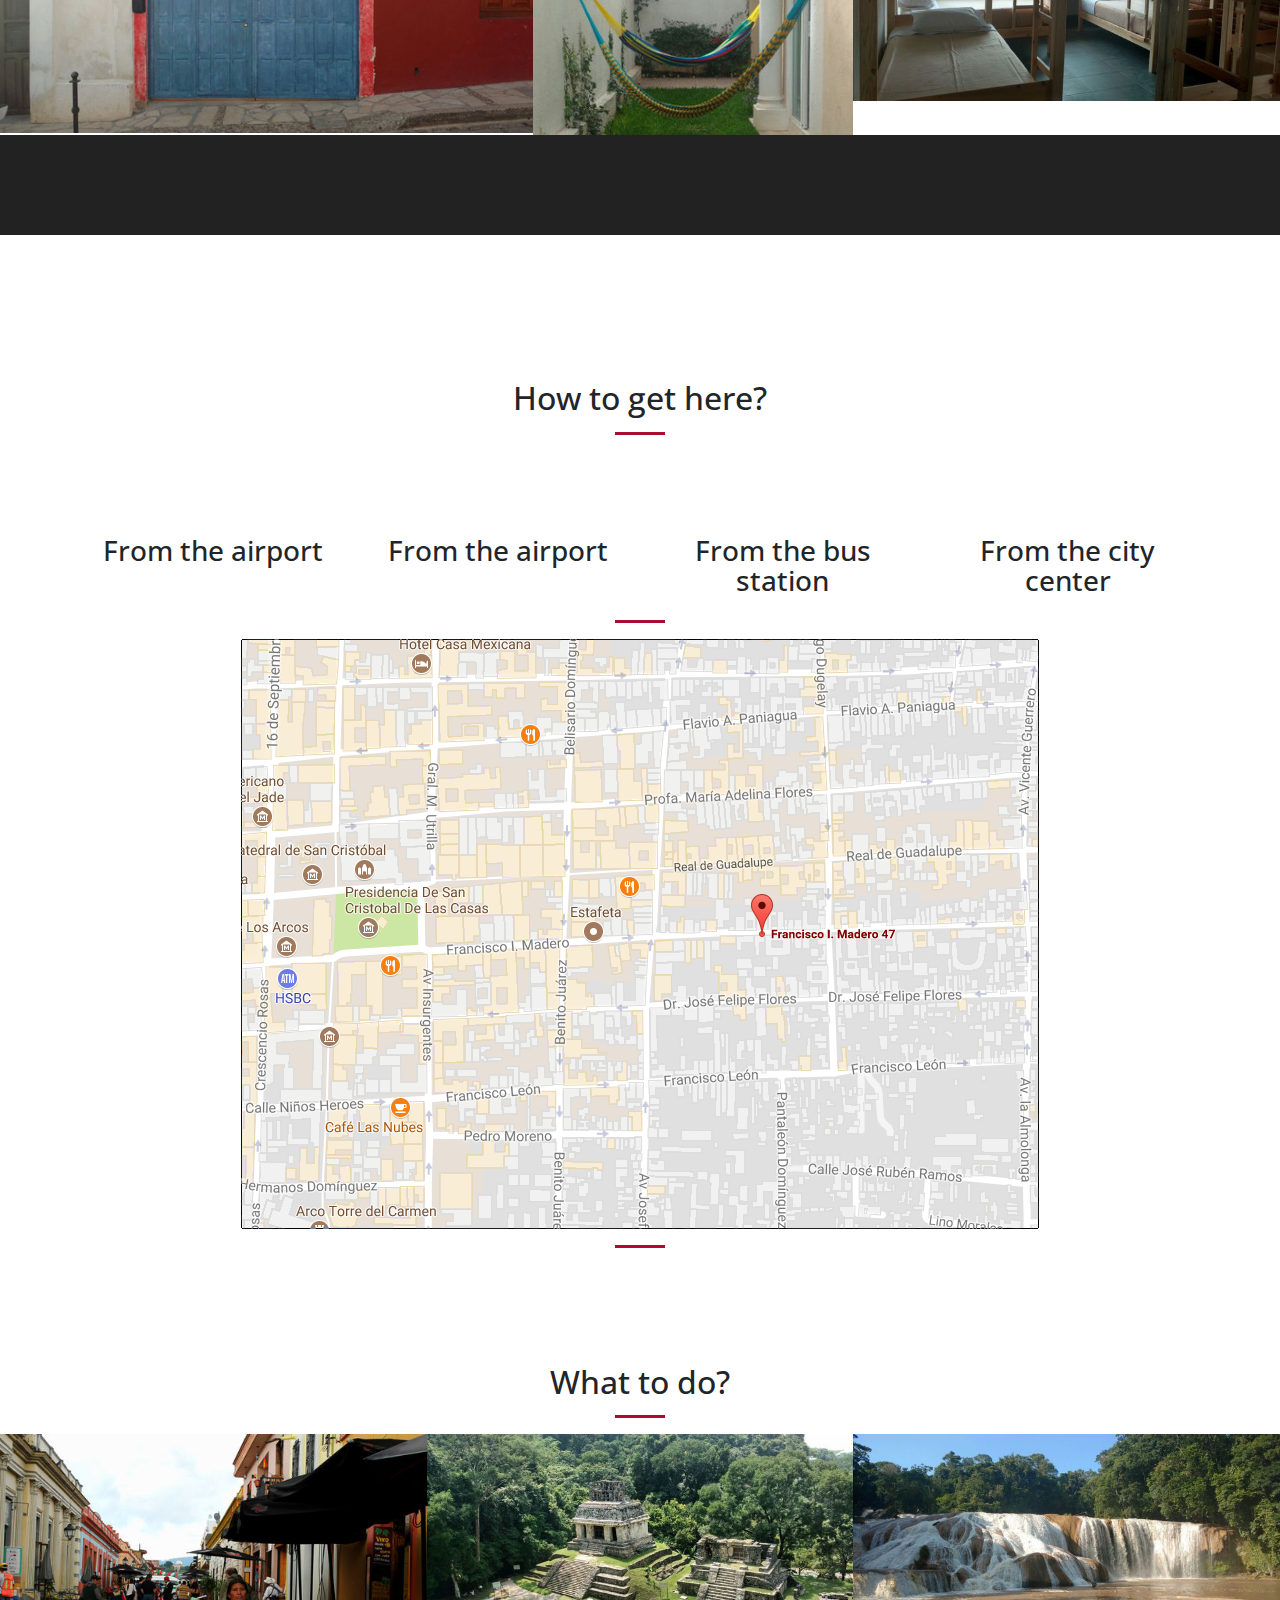
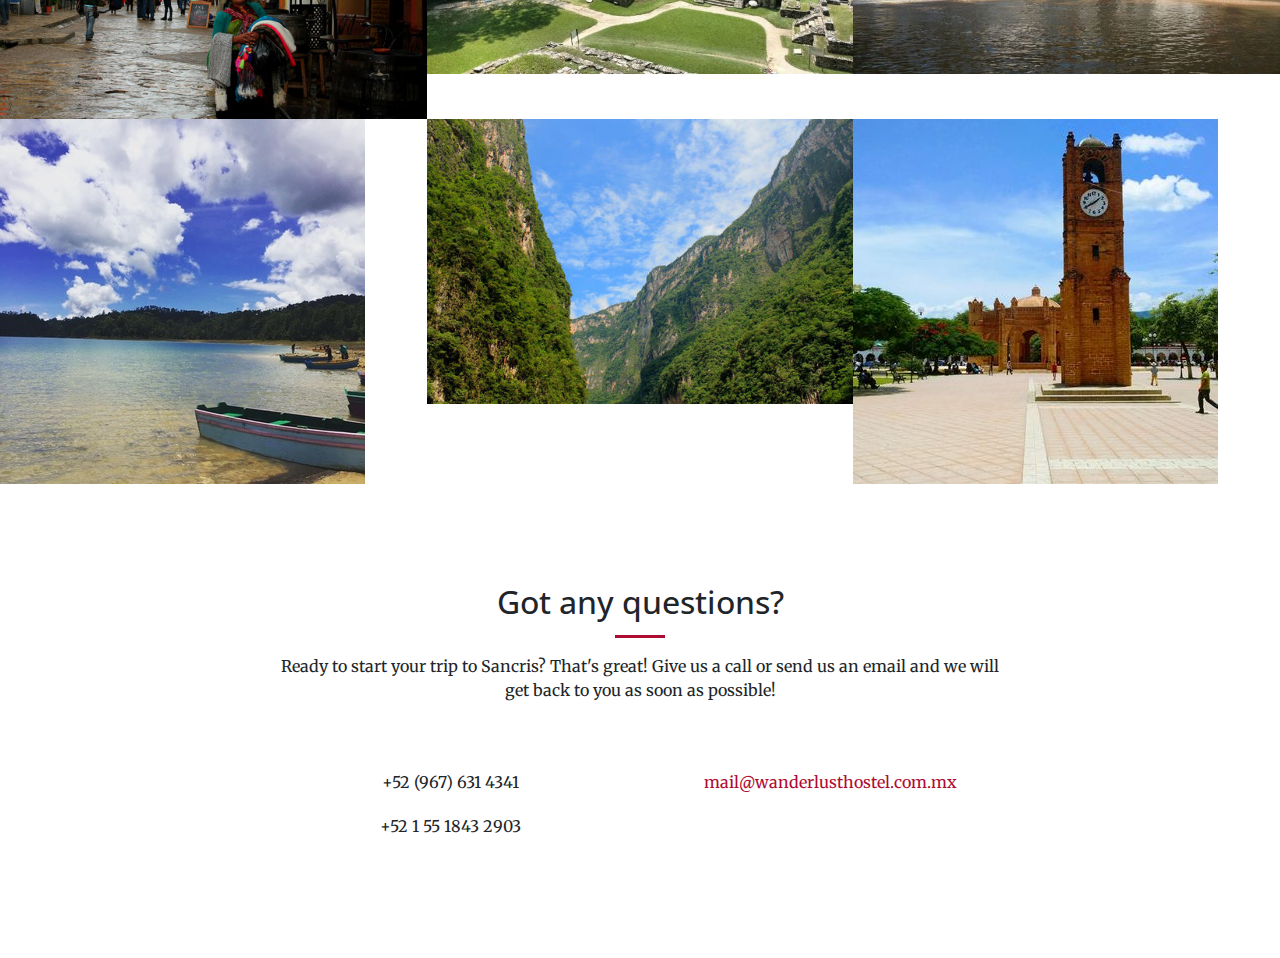
<file: wanderlust-master/wanderlust-master/en/index.html>
<!DOCTYPE html>
<html lang="en">

  <head>

    <meta charset="utf-8">
    <meta name="viewport" content="width=device-width, initial-scale=1, shrink-to-fit=no">
    <meta name="description" content="">
    <meta name="author" content="">

    <title>Wanderlust Hostel, San Cristobal de las Casas</title>

    <base href="../" target="_self">

    <!-- Bootstrap core CSS -->
    <link href="vendor/bootstrap/css/bootstrap.min.css" rel="stylesheet">

    <!-- Custom fonts for this template -->
    <link href="vendor/font-awesome/css/font-awesome.min.css" rel="stylesheet" type="text/css">
    <link href='https://fonts.googleapis.com/css?family=Open+Sans:300italic,400italic,600italic,700italic,800italic,400,300,600,700,800' rel='stylesheet' type='text/css'>
    <link href='https://fonts.googleapis.com/css?family=Merriweather:400,300,300italic,400italic,700,700italic,900,900italic' rel='stylesheet' type='text/css'>

    <!-- Plugin CSS -->
    <link href="vendor/magnific-popup/magnific-popup.css" rel="stylesheet">

    <!-- Custom styles for this template -->
    <link href="css/creative.min.css" rel="stylesheet">
    <link href="css/utils.css" rel="stylesheet">
    <script src="js/location.js"></script>

	<!-- Global Site Tag (gtag.js) - Google Analytics -->
	<script async src="https://www.googletagmanager.com/gtag/js?id=UA-70923538-2"></script>
	<script>
	  window.dataLayer = window.dataLayer || [];
	  function gtag(){dataLayer.push(arguments);}
	  gtag('js', new Date());

	  gtag('config', 'UA-70923538-2');
	</script>
  <!-- MyAllocator -->
  <script type="text/javascript">
    var bookNowWidth = 610;
    function bookNowApp(e){var t=document.createElement("img");t.style.cursor="pointer";t.src="https://myallocator.com/images/booknow/close_button.png";t.style.zIndex=52;t.style.position="absolute";t.style.left="50%";document.getElementsByTagName("body")[0].appendChild(t);var n=document.createElement("div");n.style.position="fixed";n.style.top="0px";n.style.left="0px";n.style.overflow="hidden";n.style.display="none";n.style.width="100%";n.style.height="100%";n.style.opacity=.7;n.style.MozOpacity=.7;n.style.filter="alpha(opacity=70)";n.style.zIndex=50;n.style.display="block";n.style.backgroundColor="#000000";document.getElementsByTagName("body")[0].appendChild(n);var r=document.createElement("iframe");r.style.width=bookNowWidth+"px";r.style.height="100%";r.style.border="none";r.a="true";r.style.position="absolute";r.style.left="50%";r.style.top="90px";r.style.marginLeft=-(bookNowWidth/2)+"px";r.allowTransparency="true";r.frameBorder = "0";r.style.zIndex=51;r.src="https://myallocator.com/en/booknow/"+e;document.getElementsByTagName("body")[0].appendChild(r);n.addEventListener?n.addEventListener("click",function(){t.parentNode.removeChild(t);n.parentNode.removeChild(n);r.parentNode.removeChild(r)},!1):n.attachEvent("onclick",function(){t.parentNode.removeChild(t);n.parentNode.removeChild(n);r.parentNode.removeChild(r)});t.addEventListener?t.addEventListener("click",function(){t.parentNode.removeChild(t);n.parentNode.removeChild(n);r.parentNode.removeChild(r)},!1):t.attachEvent("onclick",function(){t.parentNode.removeChild(t);n.parentNode.removeChild(n);r.parentNode.removeChild(r)});t.style.marginLeft=bookNowWidth/2-35+"px";t.style.top="58px";window.scroll(0,0)}
  </script>


  </head>

  <body id="page-top">

    <!-- Navigation -->
    <nav class="navbar navbar-expand-lg navbar-light fixed-top" id="mainNav">
      <div class="container">
	      <a class="navbar-brand js-scroll-trigger" href="en/#page-top"></a>
        <button class="navbar-toggler navbar-toggler-right" type="button" data-toggle="collapse" data-target="#navbarResponsive" aria-controls="navbarResponsive" aria-expanded="false" aria-label="Toggle navigation">
          <span class="navbar-toggler-icon"></span>
        </button>
        <div class="collapse navbar-collapse" id="navbarResponsive">
          <ul class="navbar-nav ml-auto">
            <li class="nav-item">
              <a class="nav-link js-scroll-trigger" href="en/#about">Book a bed</a>
            </li>
            <li class="nav-item">
              <a class="nav-link js-scroll-trigger" href="en/#rooms">The Hostel</a>
            </li>
            <li class="nav-item">
              <a class="nav-link js-scroll-trigger" href="en/#services">Location</a>
            </li>
            <li class="nav-item">
              <a class="nav-link js-scroll-trigger" href="en/#portfolio">Sancris</a>
            </li>
            <li class="nav-item">
              <a class="nav-link js-scroll-trigger" href="en/#contact">Contact</a>
            </li>
            <li class="nav-item">
              |
            </li>
	    <li class="nav-item">
              <a class="nav-link js-scroll-trigger" href="es">Es</a>
            </li>
            <li class="nav-item">
              <a class="nav-link js-scroll-trigger" href="en/#page-top">En</a>
            </li>
          </ul>
        </div>
      </div>
    </nav>

    <header class="masthead">
      <div class="header-content">
        <div class="header-content-inner">
          <h1 id="homeHeading">Mi li oyote!</h1>
	  <p>Tzotzil for Hello! in case you were wondering</p>
          <hr>
          <p>Wanderlust Hostel is located in the colonial town of San Crist&oacute;bal de las Casas, in the state of Chiapas, Mexico.</p>
	  <p>Come and follow your Wanderlust!</p>
          <a class="btn btn-primary btn-xl js-scroll-trigger" href="en/#about">Book a bed now</a>
        </div>
      </div>
    </header>

    <section class="bg-primary" id="about">
      <div class="container">
        <div class="row">
          <div class="col-lg-8 mx-auto text-center">
            <h2 class="section-heading text-white">Come visit us! You will feel at home</h2>
            <hr class="light">
            <a class="btn btn-default btn-xl js-scroll-trigger"  onclick="bookNowApp('hE52fn3HFUp9KAp1x0a5og')" style="cursor:pointer">Book a bed</a>
          </div>
        </div>
      </div>
    </section>
    <section class="p-0" id="rooms">
      <div class="container-fluid">
        <div class="row no-gutter popup-gallery">
          <div class="col-lg-4 col-sm-6">
            <a class="portfolio-box" href="img/rooms/fullsize/1.jpg">
              <img class="img-fluid" src="img/rooms/thumbnails/1.jpg" alt="">
            </a>
          </div>
          <div class="col-lg-4 col-sm-6">
            <a class="portfolio-box" href="img/rooms/fullsize/2.jpg">
              <img class="img-fluid" src="img/rooms/thumbnails/2.jpg" alt="">
            </a>
          </div>
          <div class="col-lg-4 col-sm-6">
            <a class="portfolio-box" href="img/rooms/fullsize/3.jpg">
              <img class="img-fluid" src="img/rooms/thumbnails/3.jpg" alt="">
            </a>
          </div>
          <div class="col-lg-5 col-sm-6">
            <a class="portfolio-box" href="img/rooms/fullsize/4.jpg">
              <img class="img-fluid" src="img/rooms/thumbnails/4.jpg" alt="">
            </a>
          </div>
          <div class="col-lg-3 col-sm-6">
            <a class="portfolio-box" href="img/rooms/fullsize/5.jpg">
              <img class="img-fluid" src="img/rooms/thumbnails/5.jpg" alt="">
            </a>
          </div>
          <div class="col-lg-4 col-sm-6">
            <a class="portfolio-box" href="img/rooms/fullsize/6.jpg">
              <img class="img-fluid" src="img/rooms/thumbnails/6.jpg" alt="">
            </a>
          </div>
        </div>
      </div>
    </section>
    <div class="call-to-action bg-dark gallery-floor">
      <div class="container text-center">
      </div>
    </div>
    <section id="services">
      <div class="container">
        <div class="row">
          <div class="col-lg-12 text-center">
            <h2 class="section-heading">How to get here?</h2>
            <hr class="primary">
          </div>
        </div>
      </div>
      <div class="container">
        <div class="row">
          <div class="col-lg-3 col-md-6 text-center">
            <div onclick="toggleThis('airport1')" class="service-box">
              <i class="fa fa-4x fa-plane text-primary sr-icons"></i>
              <h3>From the airport</h3>
              <p id="airport1" class="text-muted def-hidden">If you decide to rent a car, take Federal Highway 157 towards Tuxtla Guti&eacute;rrez and follow it until you find Federal Highway 160. Take that one towards Chiapa de Corzo and 10km before gettting there you'll have to take Federal Highway 190 for the last 48km to Sancris.</p>
            </div>
          </div>
          <div class="col-lg-3 col-md-6 text-center">
            <div onclick="toggleThis('airport2')" class="service-box">
              <i class="fa fa-4x fa-taxi text-primary sr-icons"></i>
              <h3>From the airport</h3>
              <p id="airport2" class="text-muted def-hidden">You can take a cami&oacute;n to Crist&oacute;bal Col&oacute;n-ADO Station in San Crist&oacute;bal de las Casas or hire a cab, if you come in a group it might be worth it.</p>
            </div>
          </div>
          <div class="col-lg-3 col-md-6 text-center">
            <div onclick="toggleThis('bus')" class="service-box">
              <i class="fa fa-4x fa-bus text-primary sr-icons"></i>
              <h3>From the bus station</h3>
              <p id="bus" class="text-muted def-hidden">From the station Crist&oacute;bal Col&oacute;n-ADO , follow Insurgentes Street towards the city center until you get to Francisco I. Madero street. </p>
            </div>
          </div>
          <div class="col-lg-3 col-md-6 text-center">
            <div onclick="toggleThis('city')" class="service-box">
              <i class="fa fa-4x fa-rocket text-primary sr-icons"></i>
              <h3>From the city center</h3>
              <p id="city" class="text-muted def-hidden">Take Francisco I. Madero and look for number 47B on your right side, it's three blocks away!</p>
            </div>
          </div>
        </div>
      </div>
      <div class="container">
        <div class="row">
          <div class="col-lg-12 text-center">
            <hr class="primary">
	    <a href="https://www.google.de/maps/place/Francisco+I.+Madero+47,+Barrio+de+Guadalupe,+29230+San+Cristóbal+de+las+Casas,+Chis.,+Mexico/@16.7366794,-92.6372924,17z">
	       <img src="img/map.png" style="max-width:100%;width:auto;"/>
	    </a>
            <hr class="primary">
          </div>
        </div>
      </div>
    </section>

    <section class="p-0" id="portfolio">
      <div class="container">
        <div class="row">
          <div class="col-lg-12 text-center">
            <h2 class="section-heading">What to do?</h2>
            <hr class="primary">
          </div>
        </div>
      </div>
      <div class="container-fluid">
        <div class="row no-gutter popup-gallery">
          <div class="col-lg-4 col-sm-6">
            <a class="portfolio-box" href="img/portfolio/fullsize/1.jpg">
              <img class="img-fluid" src="img/portfolio/thumbnails/1.jpg" alt="">
              <div class="portfolio-box-caption">
                <div class="portfolio-box-caption-content">
                  <div class="project-category text-faded">
                    Culture
                  </div>
                  <div class="project-name">
                    Old City
                  </div>
                </div>
              </div>
            </a>
          </div>
          <div class="col-lg-4 col-sm-6">
            <a class="portfolio-box" href="img/portfolio/fullsize/2.jpg">
              <img class="img-fluid" src="img/portfolio/thumbnails/2.jpg" alt="">
              <div class="portfolio-box-caption">
                <div class="portfolio-box-caption-content">
                  <div class="project-category text-faded">
                    Culture
                  </div>
                  <div class="project-name">
                    Ruins
                  </div>
                </div>
              </div>
            </a>
          </div>
          <div class="col-lg-4 col-sm-6">
            <a class="portfolio-box" href="img/portfolio/fullsize/3.jpg">
              <img class="img-fluid" src="img/portfolio/thumbnails/3.jpg" alt="">
              <div class="portfolio-box-caption">
                <div class="portfolio-box-caption-content">
                  <div class="project-category text-faded">
                    Nature
                  </div>
                  <div class="project-name">
                    Blue-water Falls
                  </div>
                </div>
              </div>
            </a>
          </div>
          <div class="col-lg-4 col-sm-6">
            <a class="portfolio-box" href="img/portfolio/fullsize/4.jpg">
              <img class="img-fluid" src="img/portfolio/thumbnails/4.jpg" alt="">
              <div class="portfolio-box-caption">
                <div class="portfolio-box-caption-content">
                  <div class="project-category text-faded">
                    Nature
                  </div>
                  <div class="project-name">
                    Montebello Lakes
                  </div>
                </div>
              </div>
            </a>
          </div>
          <div class="col-lg-4 col-sm-6">
            <a class="portfolio-box" href="img/portfolio/fullsize/5.jpg">
              <img class="img-fluid" src="img/portfolio/thumbnails/5.jpg" alt="">
              <div class="portfolio-box-caption">
                <div class="portfolio-box-caption-content">
                  <div class="project-category text-faded">
                    Nature
                  </div>
                  <div class="project-name">
                    Sumidero Canyon
                  </div>
                </div>
              </div>
            </a>
          </div>
          <div class="col-lg-4 col-sm-6">
            <a class="portfolio-box" href="img/portfolio/fullsize/6.jpg">
              <img class="img-fluid" src="img/portfolio/thumbnails/6.jpg" alt="">
              <div class="portfolio-box-caption">
                <div class="portfolio-box-caption-content">
                  <div class="project-category text-faded">
                    Culture
                  </div>
                  <div class="project-name">
                    Chiapa de Corzo
                  </div>
                </div>
              </div>
            </a>
          </div>
        </div>
      </div>
    </section>

    <!--div class="call-to-action bg-dark">
      <div class="container text-center">
        <h2>Do something</h2>
        <a class="btn btn-default btn-xl sr-button" href="">Wawawa!</a>
      </div>
    </div-->

    <section id="contact">
      <div class="container">
        <div class="row">
          <div class="col-lg-8 mx-auto text-center">
            <h2 class="section-heading">Got any questions?</h2>
            <hr class="primary">
            <p>Ready to start your trip to Sancris? That's great! Give us a call or send us an email and we will get back to you as soon as possible!</p>
          </div>
        </div>
        <div class="row">
          <div class="col-lg-4 ml-auto text-center">
            <i class="fa fa-phone fa-3x sr-contact"></i>
            <p>+52 (967) 631 4341</p>
	    <p>+52 1 55 1843 2903</p>
          </div>
          <div class="col-lg-4 mr-auto text-center">
            <i class="fa fa-envelope-o fa-3x sr-contact"></i>
            <p>
              <a href="mailto:mail@wanderlusthostel.com.mx">mail@wanderlusthostel.com.mx</a>
            </p>
          </div>
        </div>
      </div>
    </section>

    <!-- Bootstrap core JavaScript -->
    <script src="vendor/jquery/jquery.min.js"></script>
    <script src="vendor/popper/popper.min.js"></script>
    <script src="vendor/bootstrap/js/bootstrap.min.js"></script>

    <!-- Plugin JavaScript -->
    <script src="vendor/jquery-easing/jquery.easing.min.js"></script>
    <script src="vendor/scrollreveal/scrollreveal.min.js"></script>
    <script src="vendor/magnific-popup/jquery.magnific-popup.min.js"></script>

    <!-- Custom scripts for this template -->
    <script src="js/creative.min.js"></script>

  </body>

</html>
</file>
